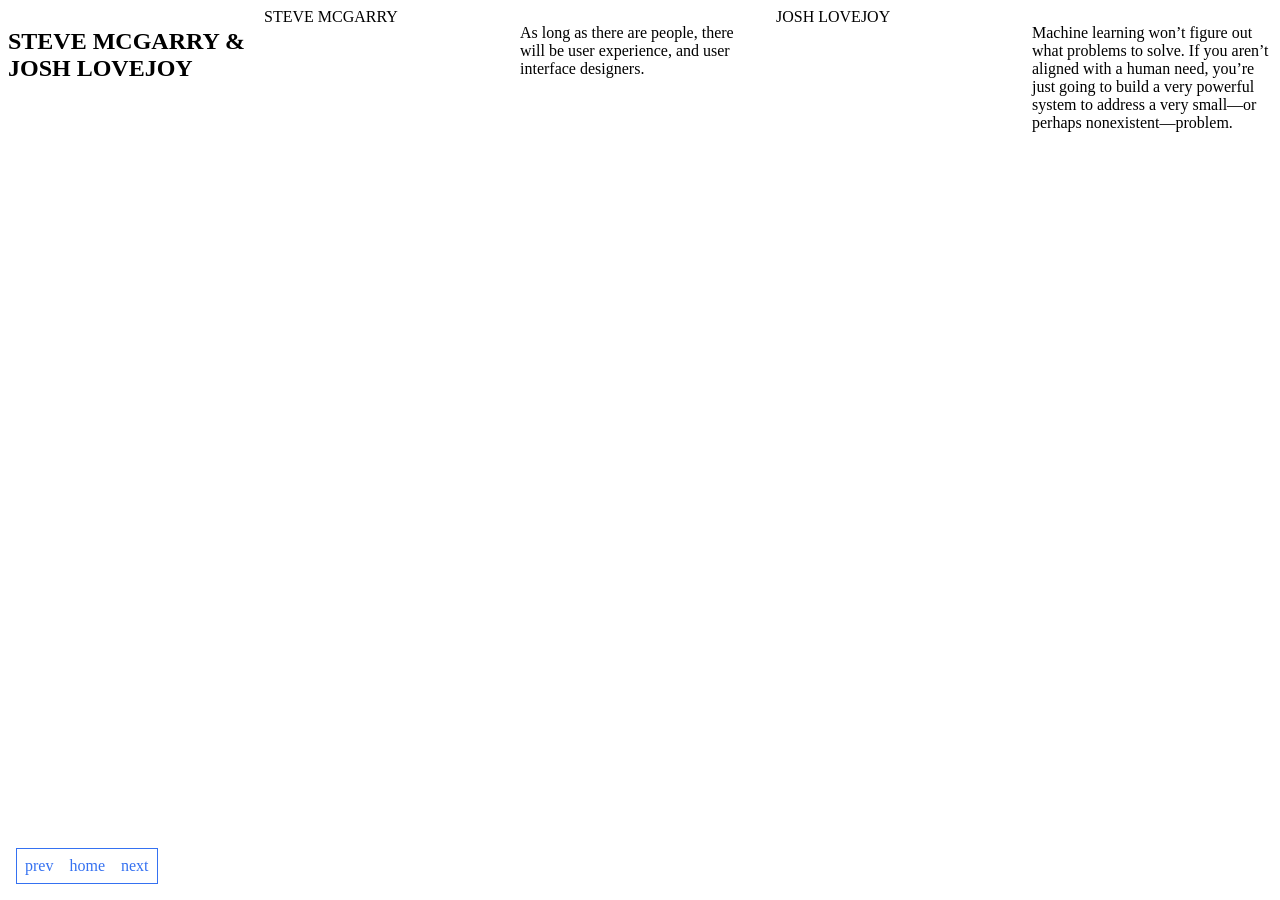
<file: citation-2colonnes.html>
<!DOCTYPE html>
<html lang="en">
<head>
	<meta charset="UTF-8">
	<meta name="viewport" content="width=device-width, initial-scale=1.0">
	<title>Flex sytem</title>
	<style>

/* les row  (rangees)*/
		.row { display: flex; gap: 1rem; }
		.row > * { flex: 1; }
		/* les enfants du row  (colonnes)*/

	</style>
</head>
<body>
	


	<main class="row">
		<section>
			<h1>STEVE MCGARRY
				&
				JOSH LOVEJOY
			</h1>
		</section>
		<div class="row">
	
			<div>
				 STEVE MCGARRY
				
			</div>
	</div>
		<p>As long as there are people, there will be user experience, and user interface designers.</p>
				<div class="row">
	
			<div>
				 JOSH LOVEJOY
			</div>
	</div>
		<p>Machine learning won’t figure out what problems to solve. If you aren’t aligned with a human need, you’re just going to build a very powerful system to address a very small—or perhaps nonexistent—problem.</p>
	</main>

    <link rel="stylesheet" href="nav.css">
    <nav id="panel">
        <a href="citation-secteur.html">prev</a> 
        <a href="index.html">home</a>
        <a href="">next</a>
    </nav>

</body>
</html>
</file>
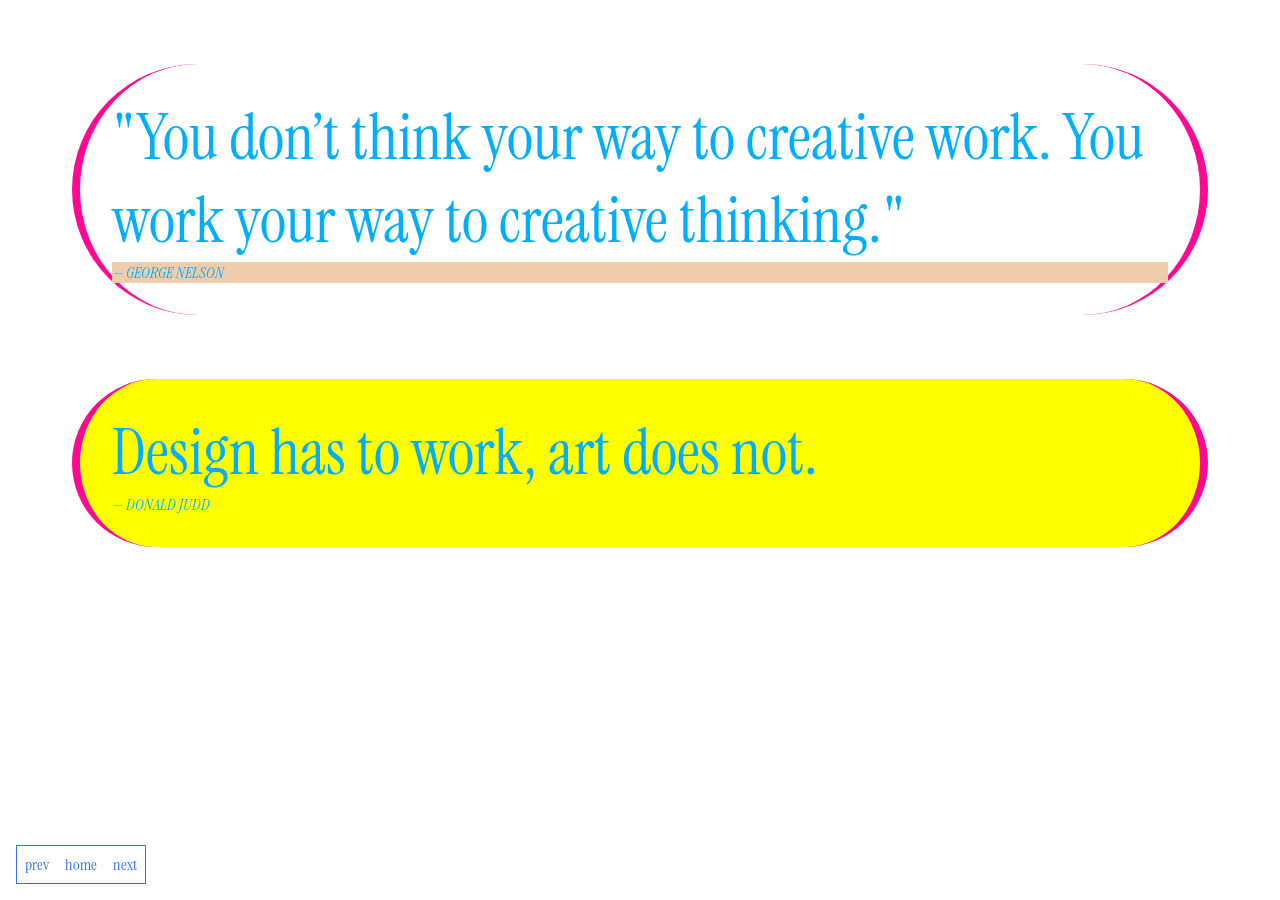
<file: citation-secteur.html>
<!DOCTYPE html>
<html lang="en">

<head>
	<meta charset="UTF-8">
	<meta name="viewport" content="width=device-width, initial-scale=1.0">
	<title>Document</title>

<link rel="preconnect" href="https://fonts.googleapis.com">
<link rel="preconnect" href="https://fonts.gstatic.com" crossorigin>
<link href="https://fonts.googleapis.com/css2?family=Fraunces:ital,opsz,wght@0,9..144,100..900;1,9..144,100..900&family=Instrument+Serif:ital@0;1&display=swap" rel="stylesheet">

	<style>
		body {font-family: "Instrument Serif", serif;}
		div {color: rgb(0, 174, 255);}
		.quote { font-size: 4rem; }
		.source { font-style: italic;}
		.important { background: rgb(240, 204, 170);}

		.citation { 
			margin: 4rem;
			padding: 2rem;
			border: 8px solid rgb(255, 8, 148);
			border-radius: 9rem;
			border-top: 7px;
			border-bottom: 7px;
			aspect-ratio: 1,4/1;
		}

	#machin {background: rgb(255, 255, 0); }
	</style>

</head>
<body>

	<div class="citation">
		<div class="quote">"You don’t think your way to creative work. You work your way to creative thinking."</div>
		<div class="source important">— GEORGE NELSON</div>
	</div>

	<div class="citation" id="machin">
		<div class="quote">Design has to work, art does not.</div>
		<div class="source">— DONALD JUDD</div>
	</div>

	
    <link rel="stylesheet" href="nav.css">
    <nav id="panel">
        <a href="citations-KEVIN ROSE.html">prev</a> 
        <a href="index.html">home</a>
        <a href="citation-2colonnes.html">next</a>
    </nav>

</body>
</html>
</file>
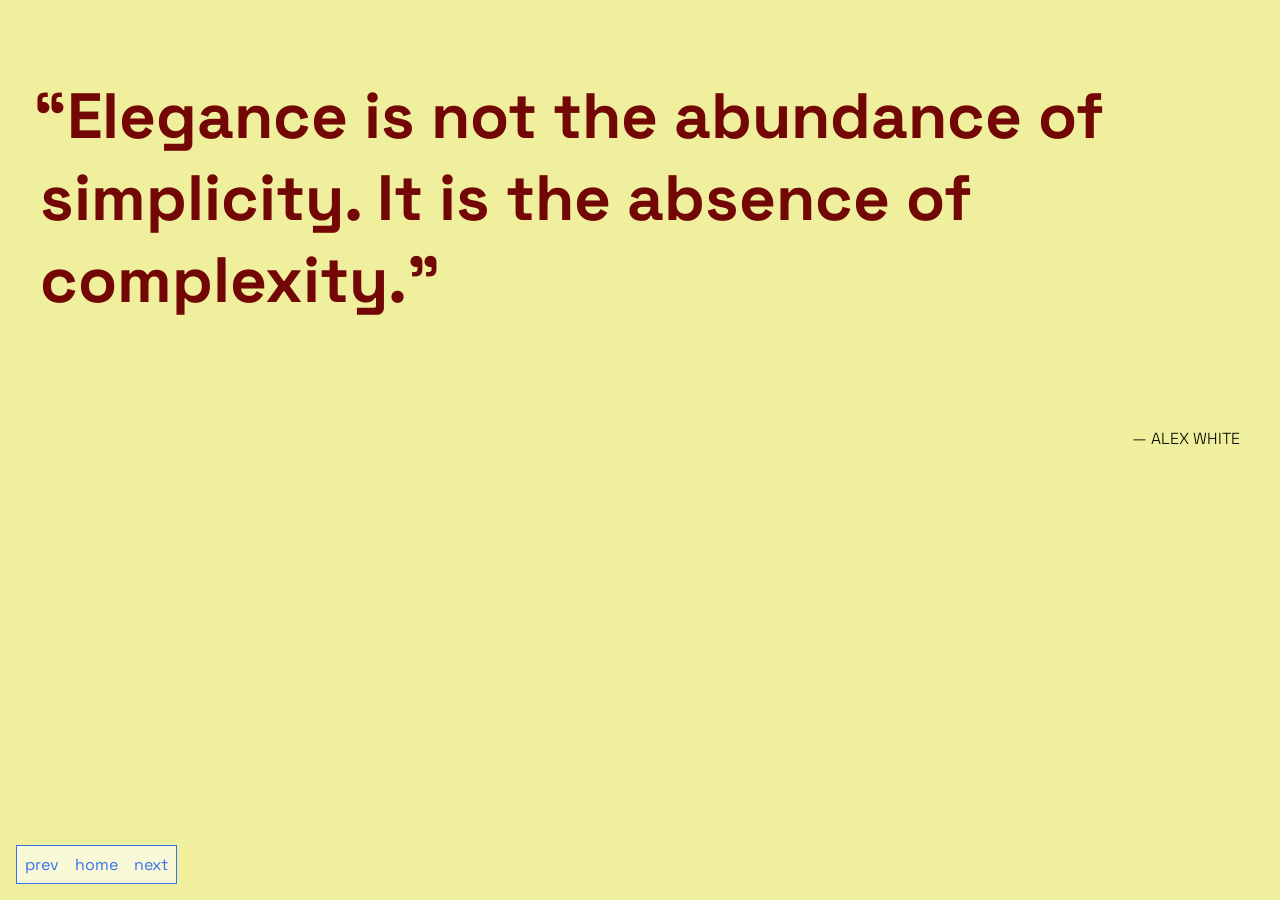
<file: citations-ALEX WHITE.html>
<!DOCTYPE html>
<html lang="en">
<head>
    <meta charset="UTF-8">
    <meta name="viewport" content="width=device-width, initial-scale=1.0">
    <title>ALEX WHITE</title>     
        
    <link rel="preconnect" href="https://fonts.googleapis.com">
    <link rel="preconnect" href="https://fonts.gstatic.com" crossorigin>
    <link href="https://fonts.googleapis.com/css2?family=Instrument+Serif:ital@0;1&family=Space+Grotesk:wght@300..700&display=swap" rel="stylesheet">

    <style>

        /* Typographie */
        body {font-family: "Space Grotesk", sans-serif;}
        h1 {
            font-size: 5vw;
            padding:2rem;
            text-indent: -0.4rem
        }
        p {
            font-weight: 200;
            text-align: right;
            padding: 2rem;
        }
        /* Couleur */
        body {background: rgb(239, 239, 157);}
        h1{color: rgb(115, 7, 6);}
    </style>

</head>


<body>
      
    <h1>“Elegance is not the abundance of simplicity. It is the absence of complexity.”</h1>
    <p>— ALEX WHITE</p>

        <link rel="stylesheet" href="nav.css">
    <nav id="panel">
        <a href="citations-unknown.html">prev</a> 
        <a href="index.html">home</a>
        <a href="citations-KEVIN ROSE.html">next</a>
    </nav>
    

    
</body>
</html>
</file>
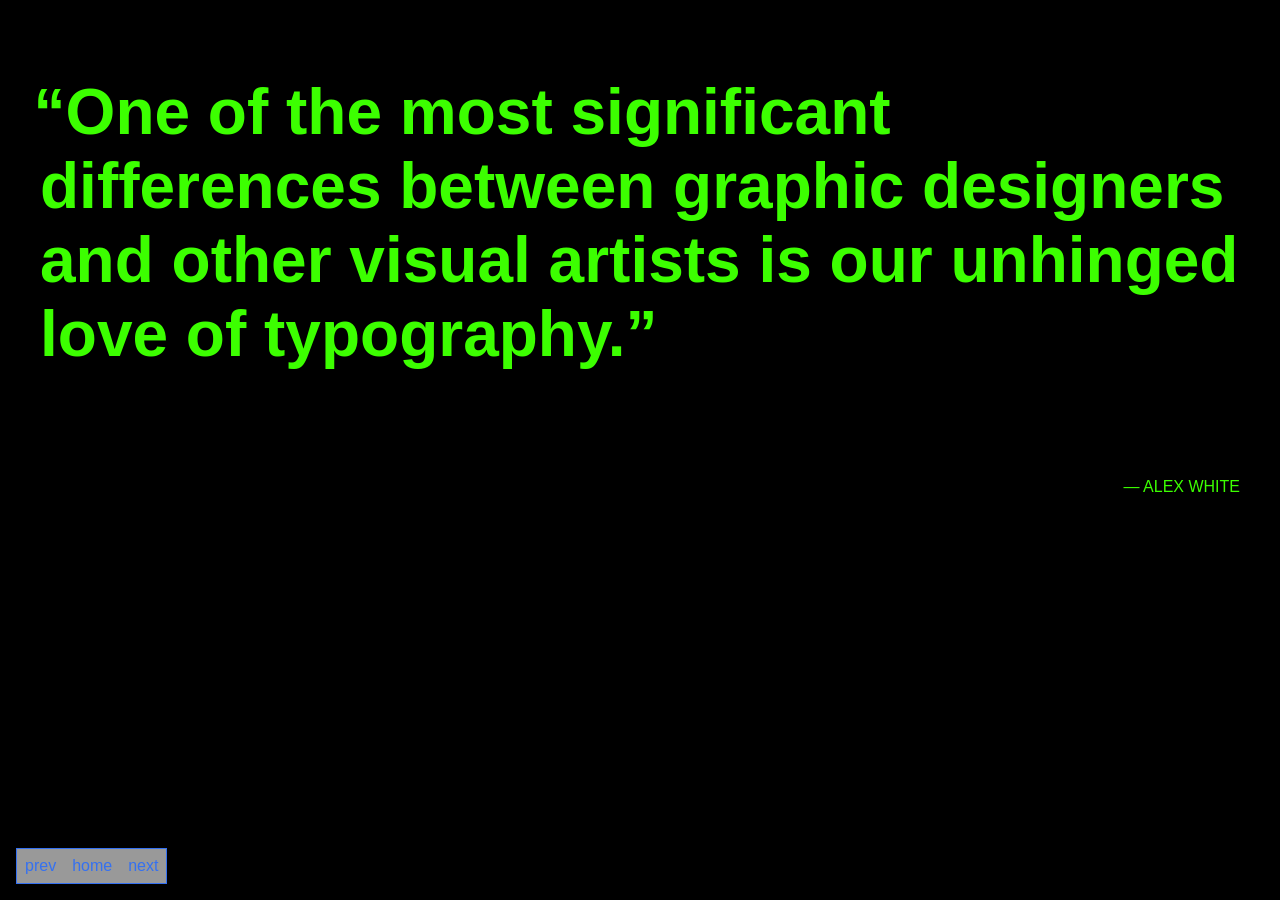
<file: citations-GREG BREEDING.html>
<!DOCTYPE html>
<html lang="en">
<head>
    <meta charset="UTF-8">
    <meta name="viewport" content="width=device-width, initial-scale=1.0">
    <title>ALEX WHITE</title>     
        
    <link rel="preconnect" href="https://fonts.googleapis.com">
    <link rel="preconnect" href="https://fonts.gstatic.com" crossorigin>
    <link href=<link rel="preconnect" href="https://fonts.googleapis.com">
<link rel="preconnect" href="https://fonts.gstatic.com" crossorigin>
<link href="https://fonts.googleapis.com/css2?family=Exile&display=swap" rel="stylesheet">

    <style>

        /* Typographie */
        body {font-family: "exile-regular", sans-serif;}
        h1 {
            font-size: 5vw;
            padding:2rem;
            text-indent: -0.4rem
        }
        p {
            font-weight: 200;
            text-align: right;
            padding: 2rem;
            color: #3cff00;
        }
        /* Couleur */
        body {background: rgb(0, 0, 0);}
        h1{color: #3cff00;}
        
    </style>

</head>


<body>
      
    <h1>“One of the most significant differences between graphic designers and other visual artists is our unhinged love of typography.”</h1>
    <p>— ALEX WHITE</p>

        <link rel="stylesheet" href="nav.css">
    <nav id="panel">
        <a href="citations-unknown.html">prev</a> 
        <a href="index.html">home</a>
        <a href="citations-KEVIN ROSE.html">next</a>
    </nav>
    

    
</body>
</html>
</file>
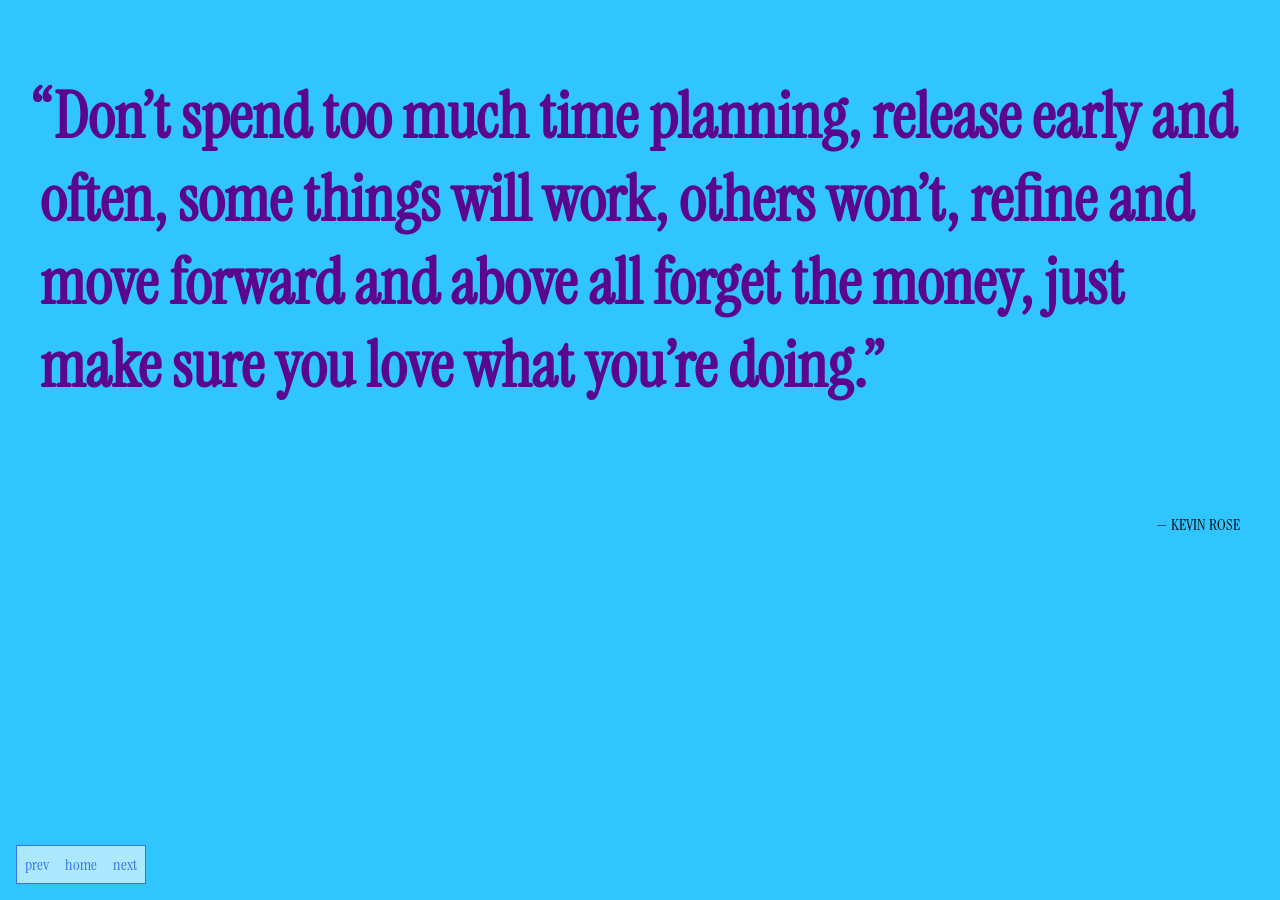
<file: citations-KEVIN ROSE.html>
<!DOCTYPE html>
<html lang="en">
<head>
	<meta charset="UTF-8">
	<meta name="viewport" content="width=device-width, initial-scale=1.0">
	<title>KEVIN ROSE</title>

	<link rel="preconnect" href="https://fonts.googleapis.com">
<link rel="preconnect" href="https://fonts.gstatic.com" crossorigin>
<link href="https://fonts.googleapis.com/css2?family=Instrument+Serif:ital@0;1&display=swap" rel="stylesheet">

	<style>

	/* Typographie */
	 body {
		font-family: "Instrument Serif", serif;
	}
        h1 {
            font-size: 5vw;
            padding:2rem;
            text-indent: -0.4rem
        }
        p {
            font-weight: 200;
            text-align: right;
            padding: 2rem;
        }
        /* Couleur */
        body {background: rgb(49, 197, 255);}
        h1{color: rgb(91, 6, 144);}
	</style>

</head>

<body>

	<h1>“Don’t spend too much time planning, release early and often, some things will work, others won’t, refine and move forward and above all forget the money, just make sure you love what you’re doing.”</h1>
    <p>— KEVIN ROSE</p>

        <link rel="stylesheet" href="nav.css">
    <nav id="panel">
        <a href="citations-ALEX WHITE.html">prev</a> 
        <a href="index.html">home</a>
        <a href="citation-secteur.html">next</a>
    </nav>
	
</body>
</html>
</file>
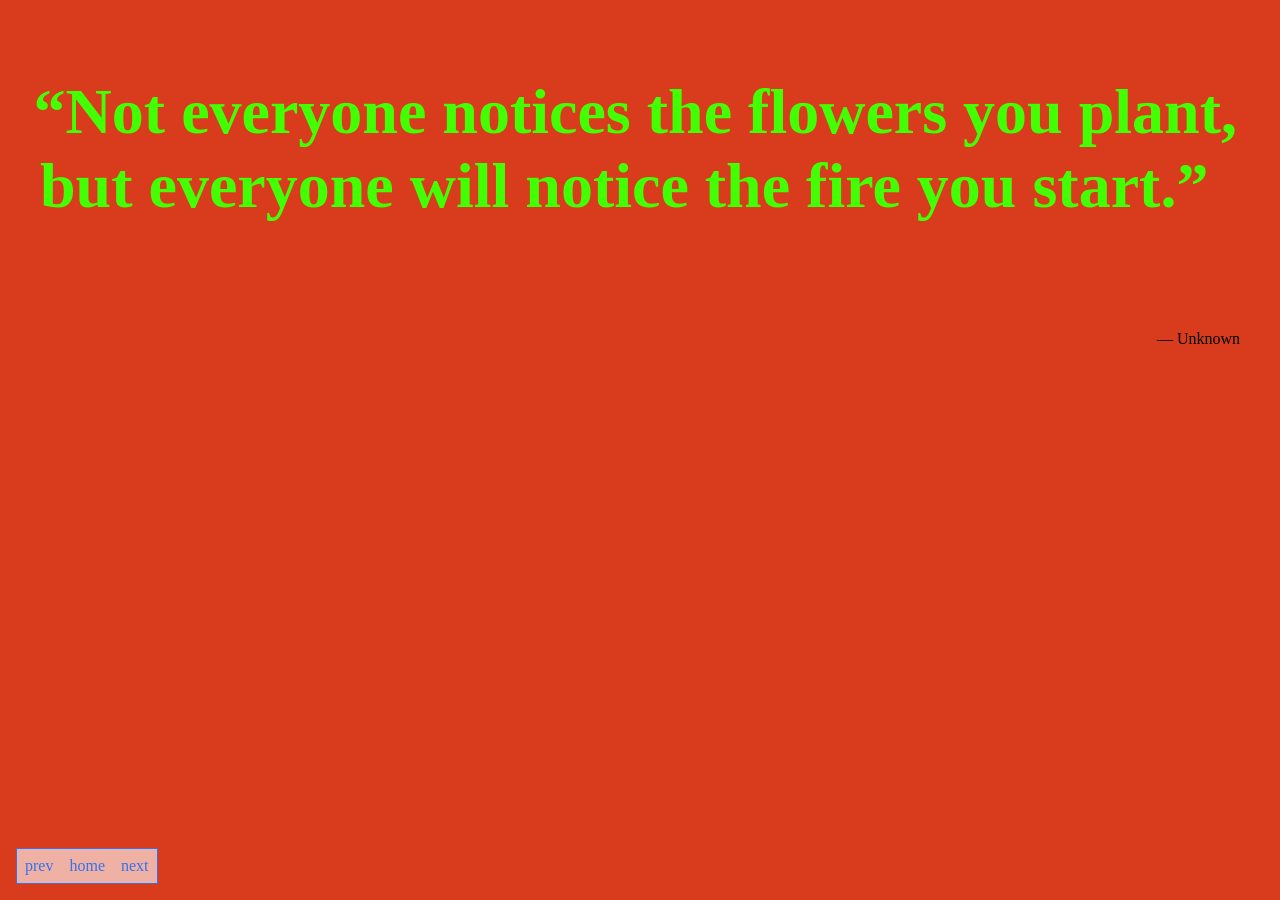
<file: citations-unknown.html>
<!DOCTYPE html>
<html lang="en">
<head>
    <meta charset="UTF-8">
    <meta name="viewport" content="width=device-width, initial-scale=1.0">
    <title>Unknown</title>


    <style>

	/* Typographie */
	 body {
		font-family: "Instrument Serif", serif;
	}
        h1 {
            font-size: 5vw;
            padding:2rem;
            text-indent: -0.4rem
        }
        p {
            font-weight: 200;
            text-align: right;
            padding: 2rem;
        }
        /* Couleur */
        body {background: rgb(216, 60, 29);}
        h1{color: rgb(67, 255, 4);}
        
	</style>
<body>
  
    <h1>“Not everyone notices the flowers you plant, but everyone will notice the fire you start.”</h1>
    <p>— Unknown</p>

        <link rel="stylesheet" href="nav.css">
    <nav id="panel">
        <a href="">prev</a> 
        <a href="index.html">home</a>
        <a href="citations-ALEX WHITE.html">next</a>
    </nav>

</body>
</html>
</file>
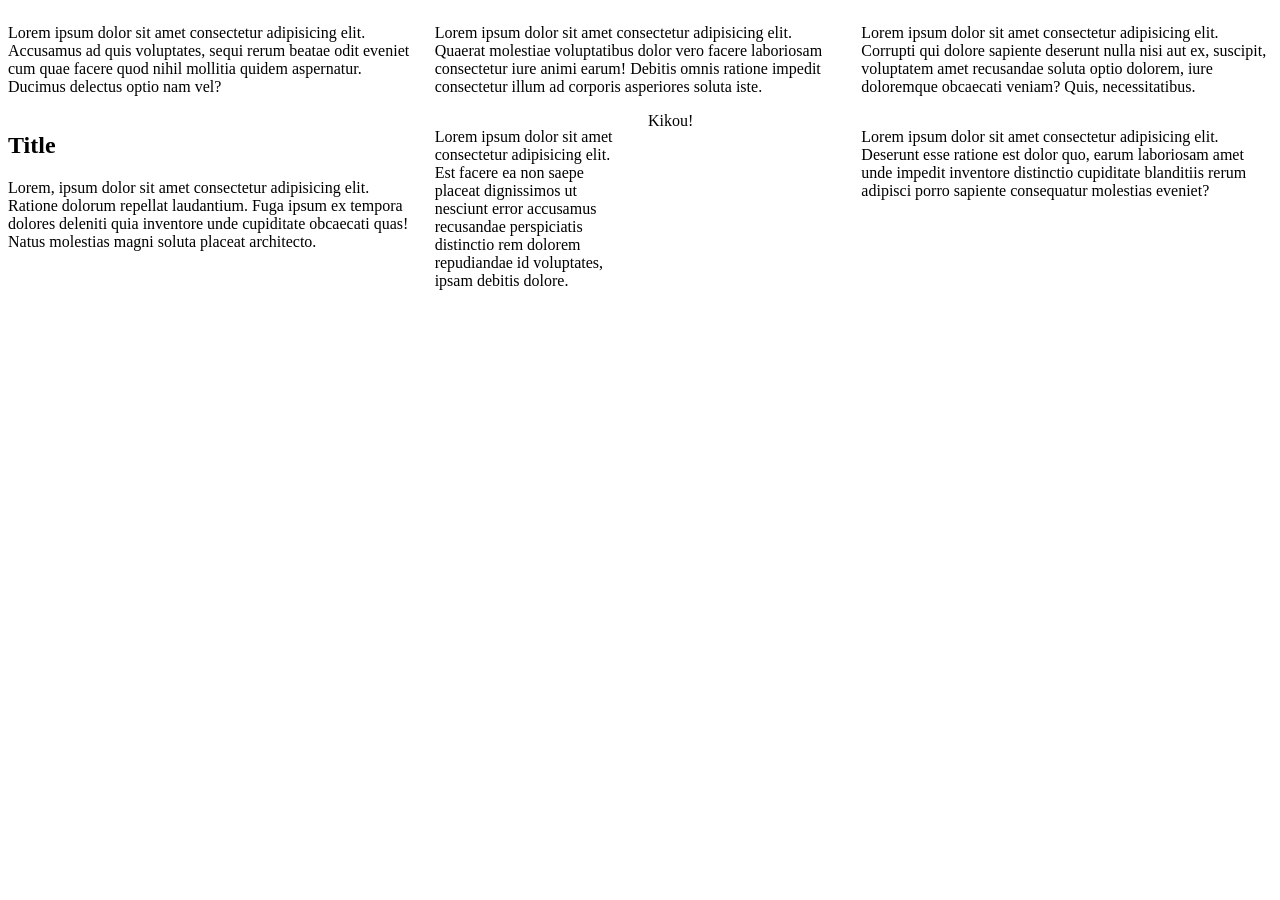
<file: flex-system.html>
<!DOCTYPE html>
<html lang="en">
<head>
	<meta charset="UTF-8">
	<meta name="viewport" content="width=device-width, initial-scale=1.0">
	<title>Flex sytem</title>
	<style>

/* les row  (rangees)*/
		.row { display: flex; gap: 1rem; }
		.row > * { flex: 1; }
		/* les enfants du row  (colonnes)*/

	</style>
</head>
<body>
	
	<div class="row">
		<p>Lorem ipsum dolor sit amet consectetur adipisicing elit. Accusamus ad quis voluptates, sequi rerum beatae odit eveniet cum quae facere quod nihil mollitia quidem aspernatur. Ducimus delectus optio nam vel?</p>
		<p>Lorem ipsum dolor sit amet consectetur adipisicing elit. Quaerat molestiae voluptatibus dolor vero facere laboriosam consectetur iure animi earum! Debitis omnis ratione impedit consectetur illum ad corporis asperiores soluta iste.</p>
		<p>Lorem ipsum dolor sit amet consectetur adipisicing elit. Corrupti qui dolore sapiente deserunt nulla nisi aut ex, suscipit, voluptatem amet recusandae soluta optio dolorem, iure doloremque obcaecati veniam? Quis, necessitatibus.</p>
	</div>


	<main class="row">
		<section>
			<h1>Title</h1>
			<p>Lorem, ipsum dolor sit amet consectetur adipisicing elit. Ratione dolorum repellat laudantium. Fuga ipsum ex tempora dolores deleniti quia inventore unde cupiditate obcaecati quas! Natus molestias magni soluta placeat architecto.</p>
		</section>
		<div class="row">
			<div>
				<p>
					Lorem ipsum dolor sit amet consectetur adipisicing elit. Est facere ea non saepe placeat dignissimos ut nesciunt error accusamus recusandae perspiciatis distinctio rem dolorem repudiandae id voluptates, ipsam debitis dolore.
				</p>
			</div>
			<div>
				Kikou!
			</div>
	</div>
		<p>Lorem ipsum dolor sit amet consectetur adipisicing elit. Deserunt esse ratione est dolor quo, earum laboriosam amet unde impedit inventore distinctio cupiditate blanditiis rerum adipisci porro sapiente consequatur molestias eveniet?</p>
	</main>


</body>
</html>
</file>
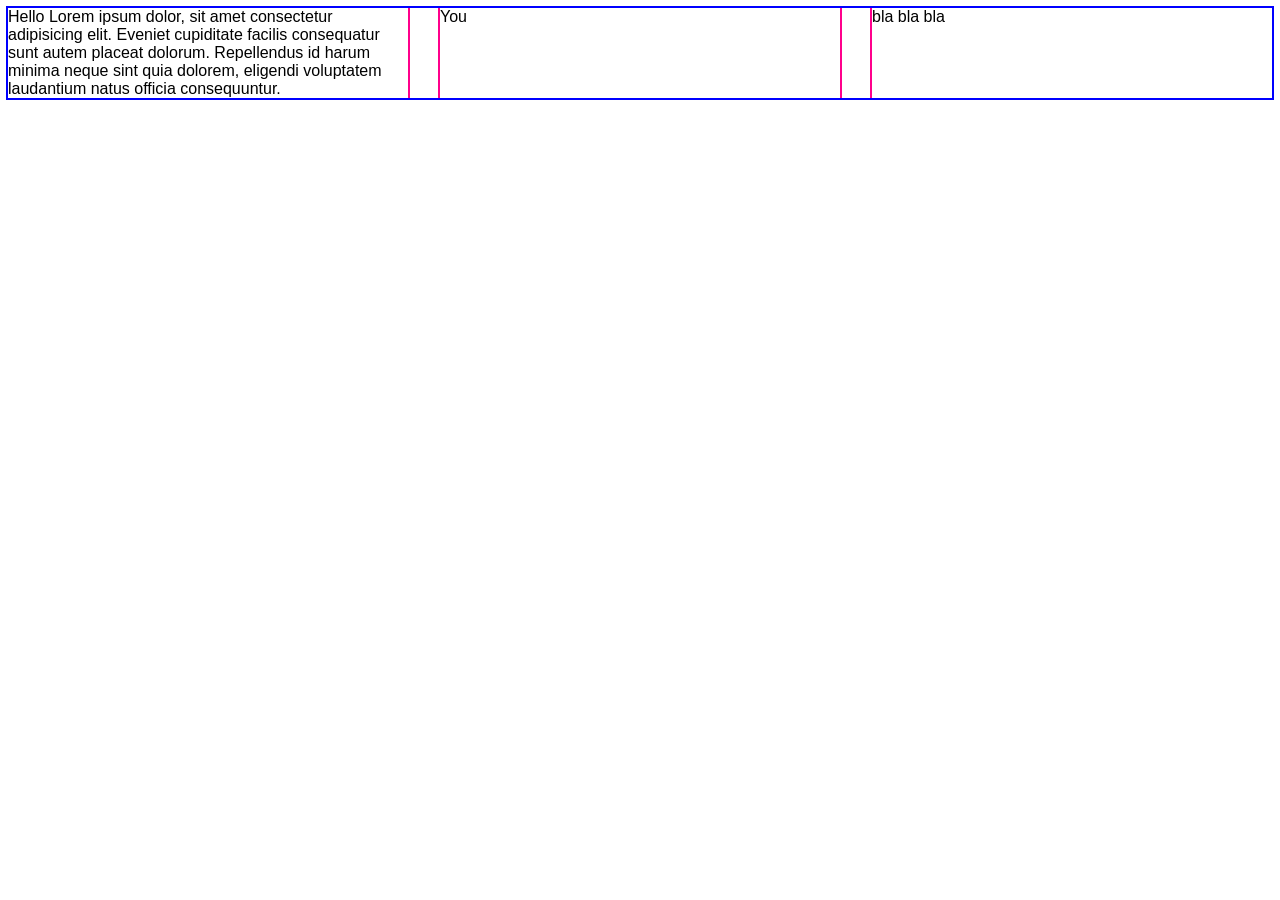
<file: flexbox.html>
<!DOCTYPE html>
<html lang="en">
<head>
	<meta charset="UTF-8">
	<meta name="viewport" content="width=device-width, initial-scale=1.0">
	<title>Flex</title>
	<style>
		body{ font-family: sans-serif;}
		section { outline: 2px solid blue;}
		div { outline: 2px solid rgb(255, 0, 140);}
		/* section, div { margin: 2rem; padding: 2rem;} */

		section { display: flex; gap: 2rem;}
		div { flex: 1; }
	</style>
</head>
<body>

	<section>

		<div>Hello Lorem ipsum dolor, sit amet consectetur adipisicing elit. Eveniet cupiditate facilis consequatur sunt autem placeat dolorum. Repellendus id harum minima neque sint quia dolorem, eligendi voluptatem laudantium natus officia consequuntur.</div>
		<div>You</div>
		<div>bla bla bla</div>

	</section>

</body>
</html>
</file>
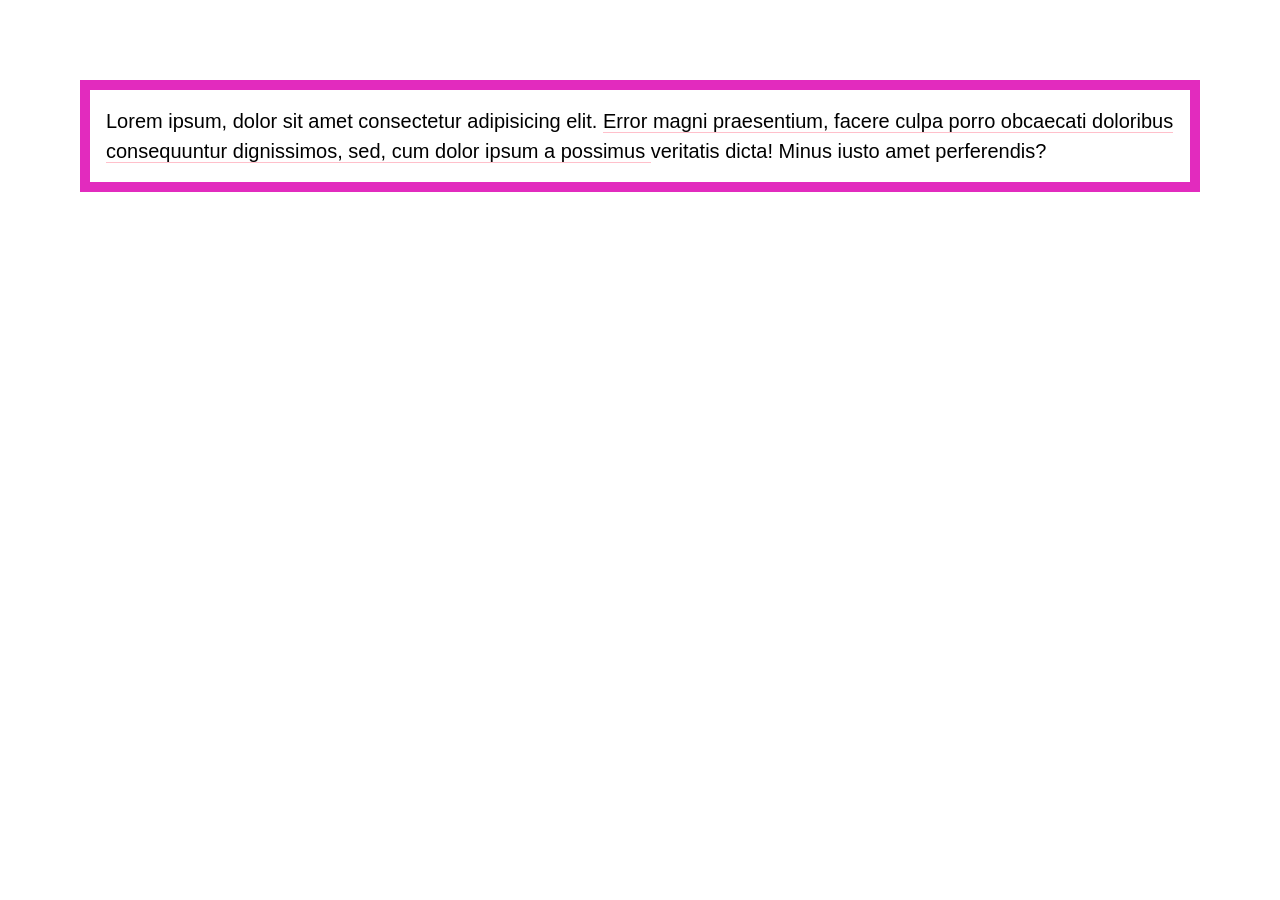
<file: inline-block.html>
<!DOCTYPE html>
<html lang="en">
<head>
	<meta charset="UTF-8">
	<meta name="viewport" content="width=device-width, initial-scale=1.0">
	<title>Inline & Block</title>

	<style>
		body{
			font-family: sans-serif;
			font-size: 20px;
			line-height: 150%;
			margin: 5rem;
		}
		div{
			border: 10px solid rgb(226, 43, 190);
			padding: 1rem;
		}
		span{
			border-bottom: 1px solid pink;
		}
	</style>

</head>
<body>

	<div>
		Lorem ipsum, dolor sit amet consectetur adipisicing elit.
		<span>
		Error magni praesentium, facere culpa porro obcaecati doloribus 
		consequuntur dignissimos, sed, cum dolor ipsum a possimus 
		</span>
		veritatis dicta! Minus iusto amet perferendis?
	</div>

</body>
</html>
</file>
<file: nav.css>
nav#panel{
	border: 1px solid #3571f1;
	background: #FFF9;
	max-width: max-content;
	position: fixed;
	bottom:1rem;
	left:1rem;
	display:flex;

}
nav#panel a {
	color: inherit;
	color: #3571f1;
	text-decoration: none;
	padding: 0.5rem;

}
nav#panel a:hover{
	background: #3535f1;
	color: #FFF
}
nav#panel a:visited{
	text-decoration: line-through;
}
</file>
